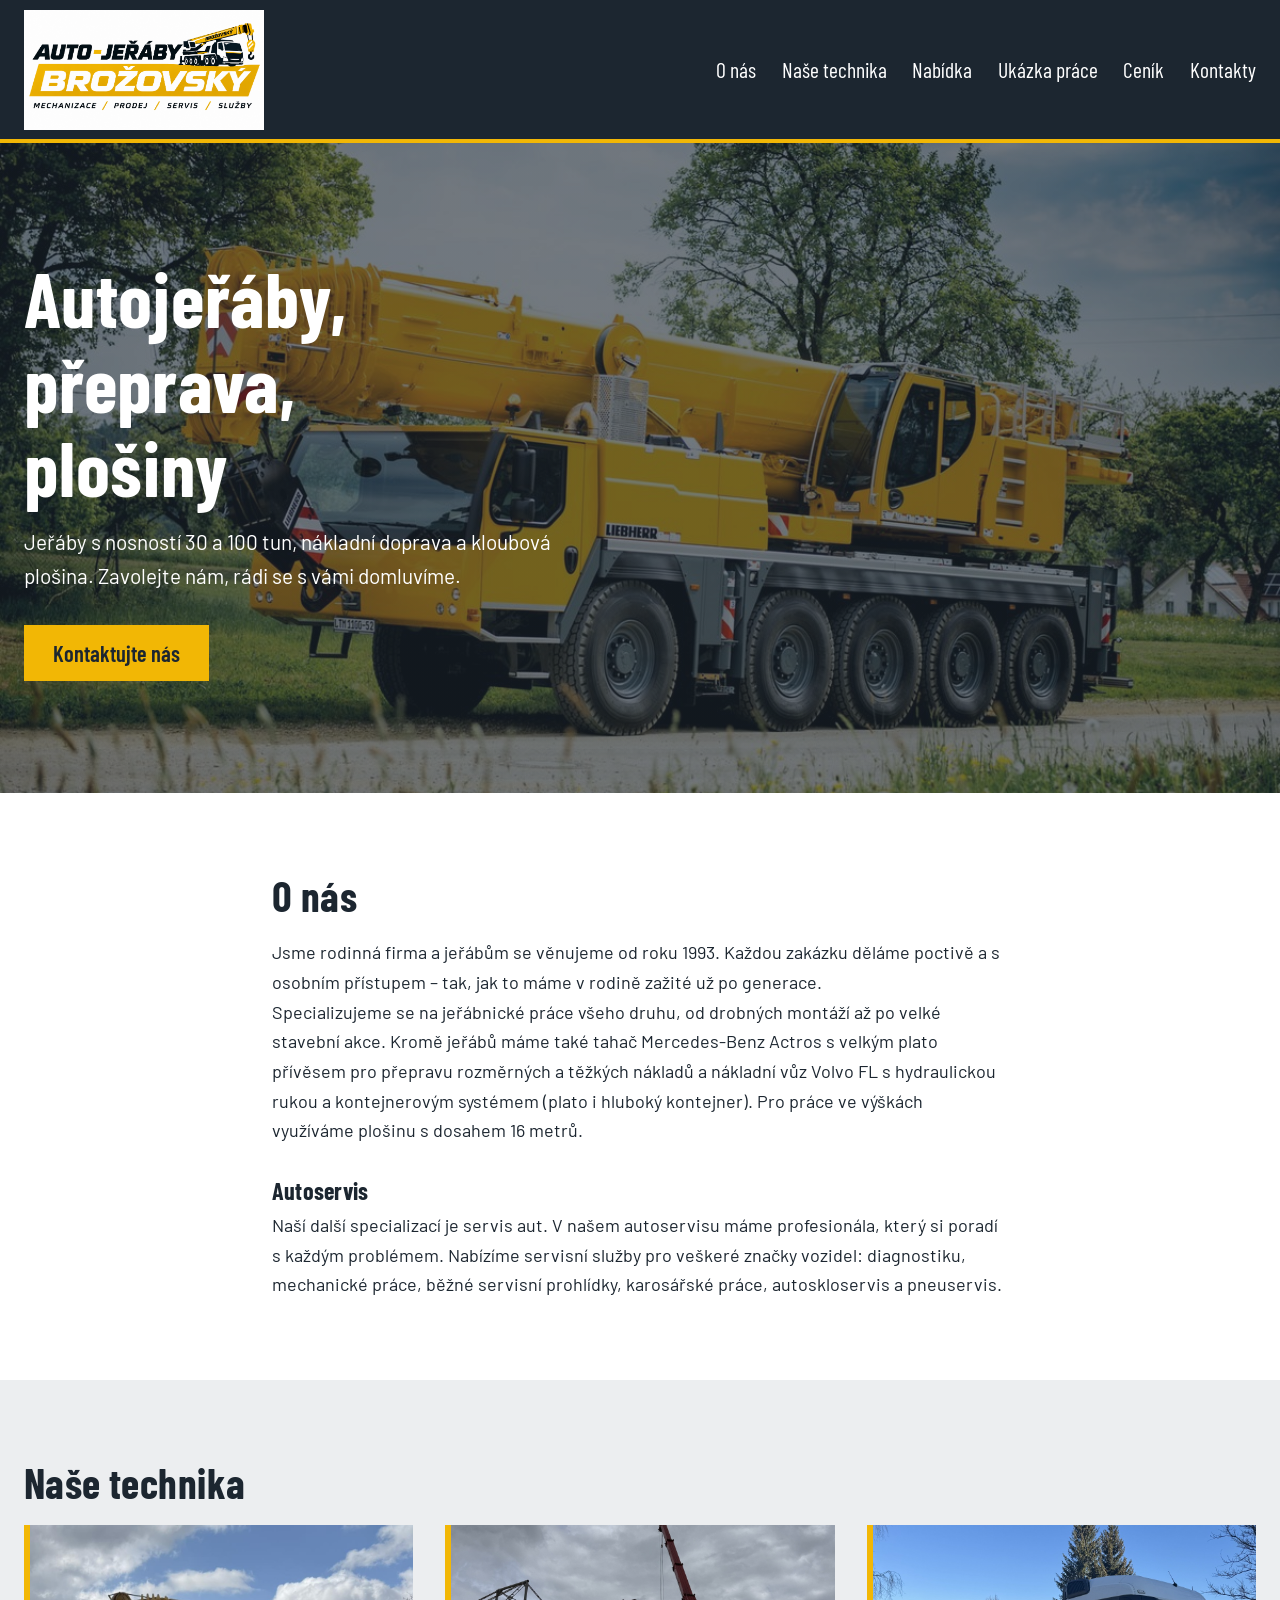
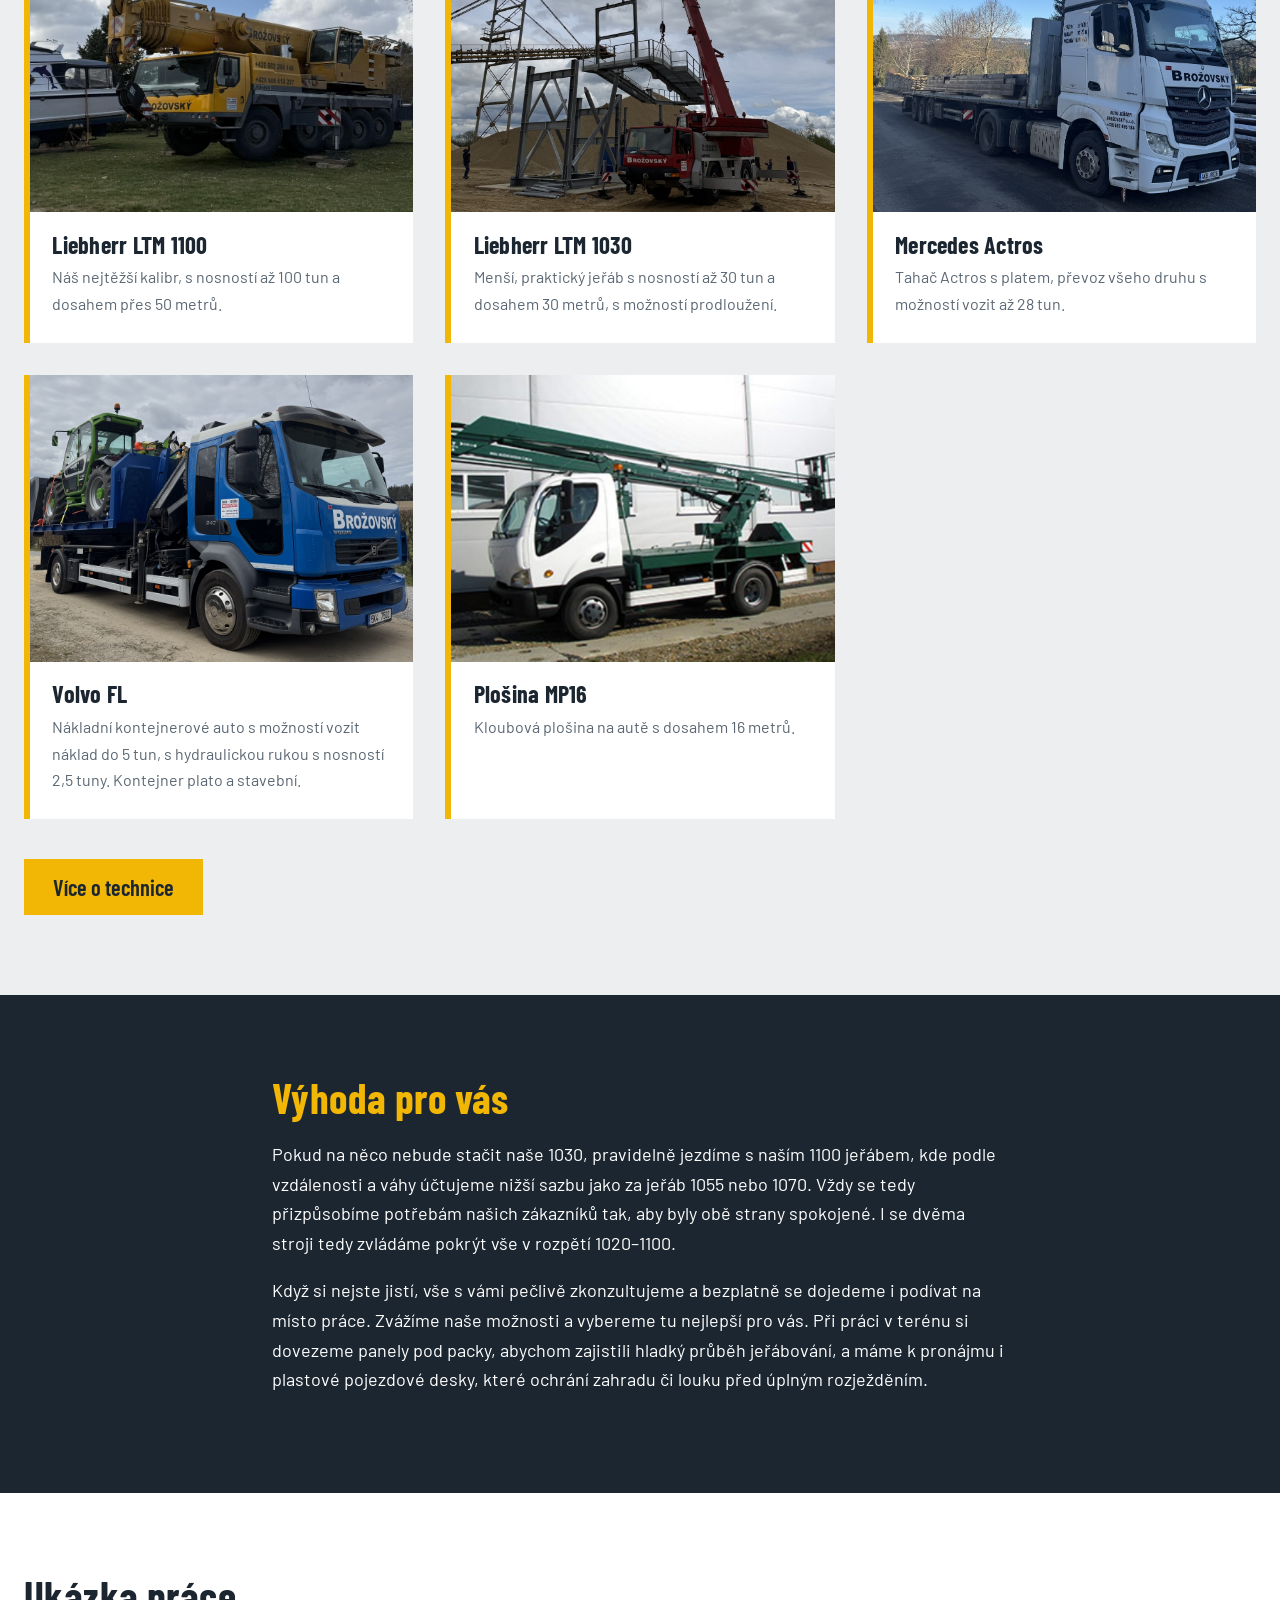
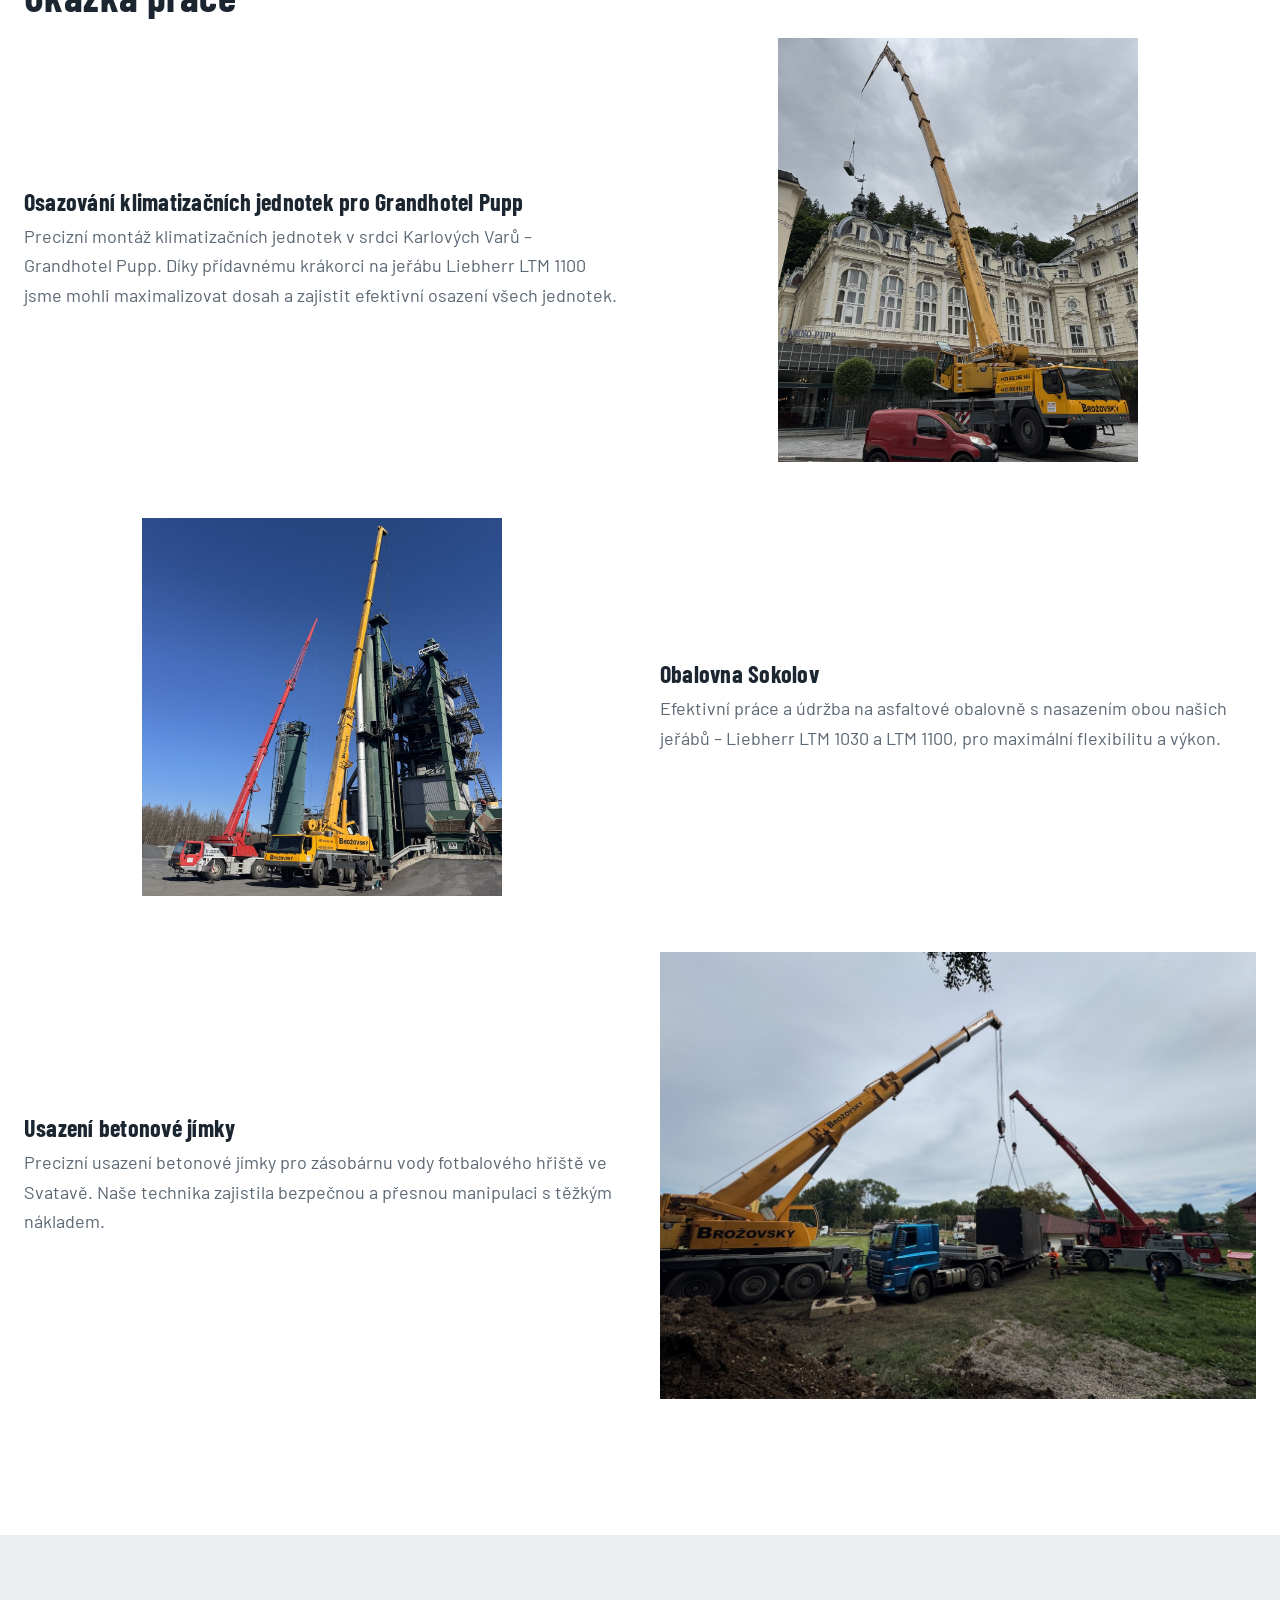
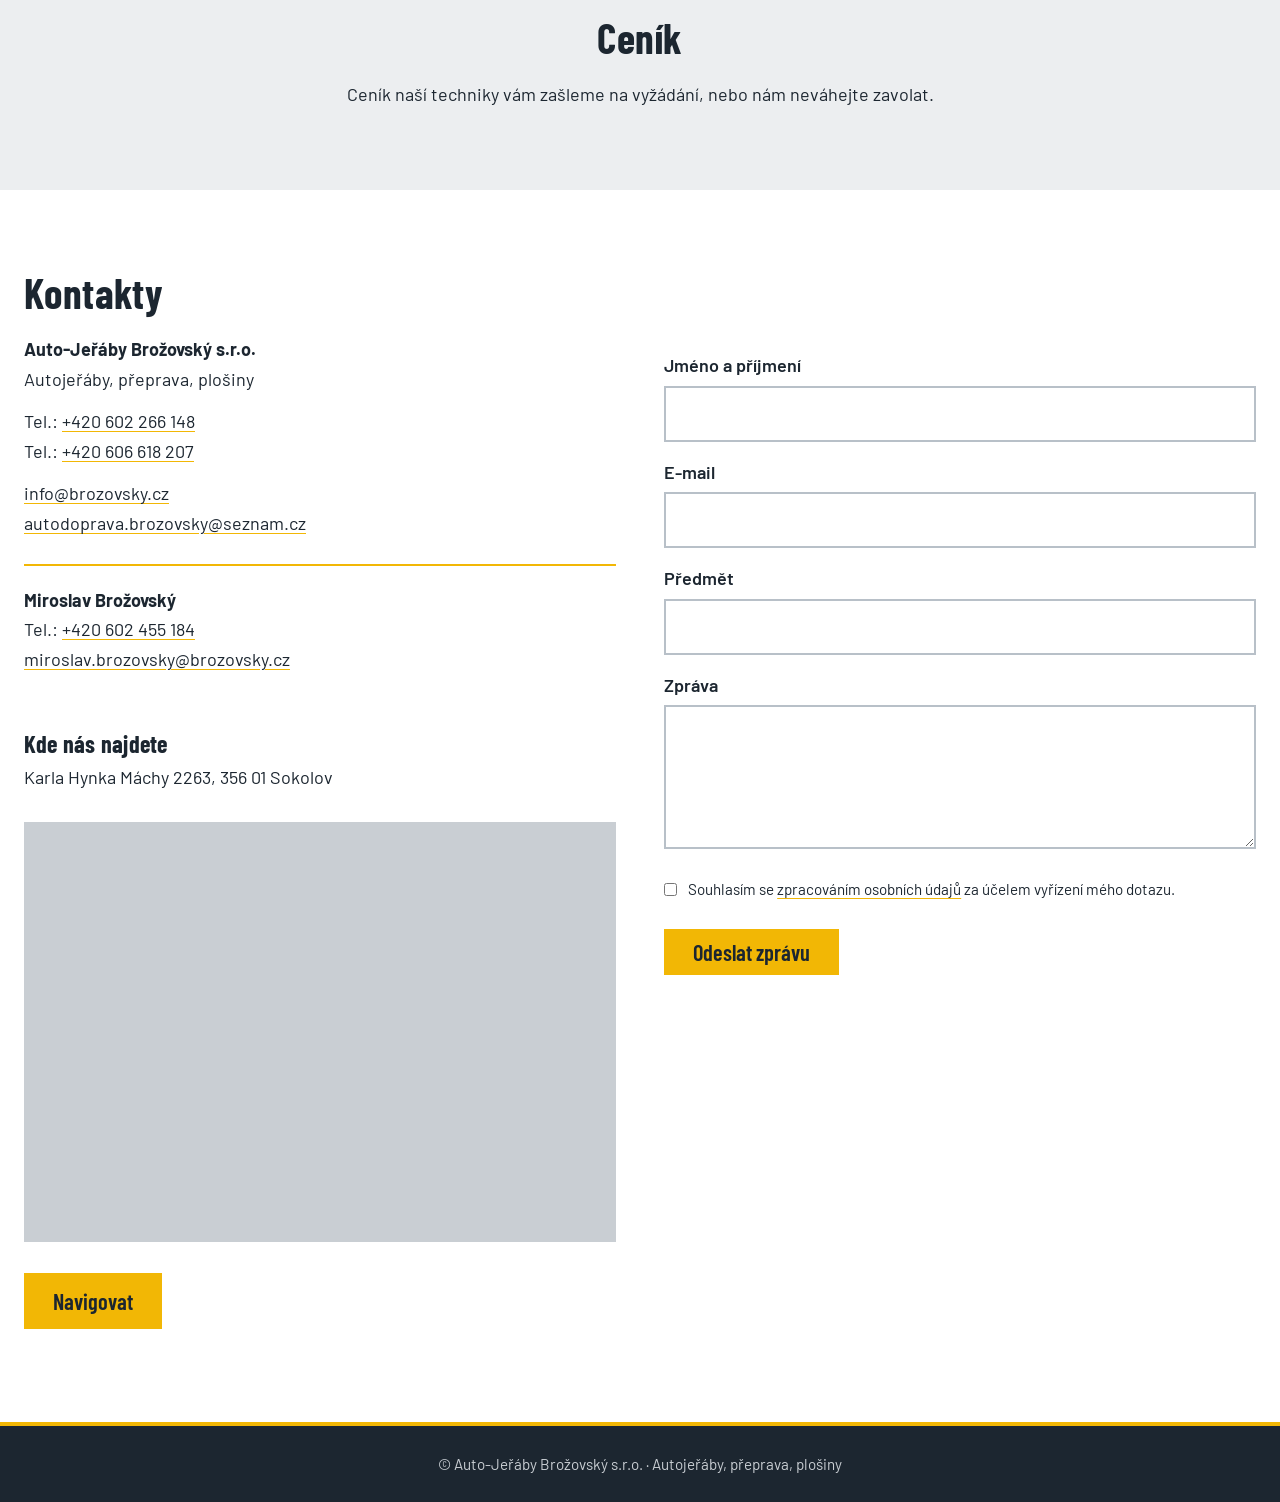
<file: index.html>
<!DOCTYPE html>
<html lang="cs">
<head>
<meta charset="UTF-8">
<meta name="viewport" content="width=device-width, initial-scale=1">
<title>Autojeřáby Brožovský s.r.o.</title>
<meta name="description" content="Autojeřáby, přeprava, plošiny. Liebherr LTM 1100 a LTM 1030, nákladní doprava a kloubová plošina.">
<link rel="preconnect" href="https://fonts.googleapis.com">
<link rel="preconnect" href="https://fonts.gstatic.com" crossorigin>
<link href="https://fonts.googleapis.com/css2?family=Barlow:wght@400;600&family=Barlow+Condensed:wght@500;600;700&display=swap" rel="stylesheet">
<link rel="stylesheet" href="style.css">
</head>
<body>
<header>
  <div class="hlavicka">
    <a class="logo" href="index.html"><img src="images/logo.png" alt="Autojeřáby Brožovský s.r.o."></a>
    <button class="menu-tlacitko" aria-label="Menu" aria-expanded="false">&#9776;</button>
    <nav aria-label="Hlavní menu">
      <ul>
        <li><a href="index.html#o-nas">O nás</a></li>
        <li><a href="technika.html">Naše technika</a></li>
        <li><a href="index.html#nabidka">Nabídka</a></li>
        <li><a href="index.html#ukazka-prace">Ukázka práce</a></li>
        <li><a href="index.html#cenik">Ceník</a></li>
        <li><a href="index.html#kontakty">Kontakty</a></li>
      </ul>
    </nav>
  </div>
</header>

<main>
<div class="uvod"><div>
  <h1>Autojeřáby, přeprava, plošiny</h1>
  <p>Jeřáby s nosností 30 a 100 tun, nákladní doprava a kloubová plošina. Zavolejte nám, rádi se s vámi domluvíme.</p>
  <a class="tlacitko" href="#kontakty">Kontaktujte nás</a>
</div></div>

<section id="o-nas">
  <div class="obal uzky">
    <h2>O nás</h2>
    <p>Jsme rodinná firma a jeřábům se věnujeme od roku 1993. Každou zakázku děláme poctivě a s osobním přístupem – tak, jak to máme v rodině zažité už po generace.</p>
    <p>Specializujeme se na jeřábnické práce všeho druhu, od drobných montáží až po velké stavební akce. Kromě jeřábů máme také tahač Mercedes-Benz Actros s velkým plato přívěsem pro přepravu rozměrných a těžkých nákladů a nákladní vůz Volvo FL s hydraulickou rukou a kontejnerovým systémem (plato i hluboký kontejner). Pro práce ve výškách využíváme plošinu s dosahem 16 metrů.</p>
    <h3 style="margin-top:2rem">Autoservis</h3>
    <p>Naší další specializací je servis aut. V našem autoservisu máme profesionála, který si poradí s každým problémem. Nabízíme servisní služby pro veškeré značky vozidel: diagnostiku, mechanické práce, běžné servisní prohlídky, karosářské práce, autoskloservis a pneuservis.</p>
  </div>
</section>

<section id="technika" class="svetla">
  <div class="obal">
    <h2>Naše technika</h2>
    <div class="mrizka">
      <article class="stroj">
        <div class="foto"><img src="images/technika1.jpg" alt="Liebherr LTM 1100"  onerror="this.style.display='none'"></div>
        <div class="text"><h3>Liebherr LTM 1100</h3><p>Náš nejtěžší kalibr, s nosností až 100 tun a dosahem přes 50 metrů.</p></div>
      </article>
      <article class="stroj">
        <div class="foto"><img src="images/technika2.jpg" alt="Liebherr LTM 1030"  onerror="this.style.display='none'"></div>
        <div class="text"><h3>Liebherr LTM 1030</h3><p>Menší, praktický jeřáb s nosností až 30 tun a dosahem 30 metrů, s možností prodloužení.</p></div>
      </article>
      <article class="stroj">
        <div class="foto"><img src="images/technika3.jpg" alt="Mercedes Actros"  onerror="this.style.display='none'"></div>
        <div class="text"><h3>Mercedes Actros</h3><p>Tahač Actros s platem, převoz všeho druhu s možností vozit až 28 tun.</p></div>
      </article>
      <article class="stroj">
        <div class="foto"><img src="images/technika4.jpg" alt="Volvo FL"  onerror="this.style.display='none'"></div>
        <div class="text"><h3>Volvo FL</h3><p>Nákladní kontejnerové auto s možností vozit náklad do 5 tun, s hydraulickou rukou s nosností 2,5 tuny. Kontejner plato a stavební.</p></div>
      </article>
      <article class="stroj">
        <div class="foto"><img src="images/technika5.jpg" alt="Plošina MP16"  onerror="this.style.display='none'"></div>
        <div class="text"><h3>Plošina MP16</h3><p>Kloubová plošina na autě s dosahem 16 metrů.</p></div>
      </article>
    </div>
    <p class="odkaz-vice"><a class="tlacitko" href="technika.html">Více o technice</a></p>
  </div>
</section>

<section id="nabidka" class="tmava nabidka">
  <div class="obal uzky">
    <h2>Výhoda pro vás</h2>
    <p>Pokud na něco nebude stačit naše 1030, pravidelně jezdíme s naším 1100 jeřábem, kde podle vzdálenosti a váhy účtujeme nižší sazbu jako za jeřáb 1055 nebo 1070. Vždy se tedy přizpůsobíme potřebám našich zákazníků tak, aby byly obě strany spokojené. I se dvěma stroji tedy zvládáme pokrýt vše v rozpětí 1020–1100.</p>
    <p>Když si nejste jistí, vše s vámi pečlivě zkonzultujeme a bezplatně se dojedeme i podívat na místo práce. Zvážíme naše možnosti a vybereme tu nejlepší pro vás. Při práci v terénu si dovezeme panely pod packy, abychom zajistili hladký průběh jeřábování, a máme k pronájmu i plastové pojezdové desky, které ochrání zahradu či louku před úplným rozježděním.</p>
  </div>
</section>

<section id="ukazka-prace">
  <div class="obal">
    <h2>Ukázka práce</h2>
    <div class="akce">
      <div class="foto"><img src="images/prace1.jpg" alt="Osazování klimatizačních jednotek pro Grandhotel Pupp"  onerror="this.style.display='none'"></div>
      <div><h3>Osazování klimatizačních jednotek pro Grandhotel Pupp</h3><p>Precizní montáž klimatizačních jednotek v srdci Karlových Varů – Grandhotel Pupp. Díky přídavnému krákorci na jeřábu Liebherr LTM 1100 jsme mohli maximalizovat dosah a zajistit efektivní osazení všech jednotek.</p></div>
    </div>
    <div class="akce">
      <div class="foto"><img src="images/prace2.jpg" alt="Obalovna Sokolov"  onerror="this.style.display='none'"></div>
      <div><h3>Obalovna Sokolov</h3><p>Efektivní práce a údržba na asfaltové obalovně s nasazením obou našich jeřábů – Liebherr LTM 1030 a LTM 1100, pro maximální flexibilitu a výkon.</p></div>
    </div>
    <div class="akce">
      <div class="foto"><img src="images/prace3.jpg" alt="Usazení betonové jímky"  onerror="this.style.display='none'"></div>
      <div><h3>Usazení betonové jímky</h3><p>Precizní usazení betonové jímky pro zásobárnu vody fotbalového hřiště ve Svatavě. Naše technika zajistila bezpečnou a přesnou manipulaci s těžkým nákladem.</p></div>
    </div>
  </div>
</section>

<section id="cenik" class="svetla">
  <div class="obal uzky stred">
    <h2>Ceník</h2>
    <p>Ceník naší techniky vám zašleme na vyžádání, nebo nám neváhejte zavolat.</p>
  </div>
</section>

<section id="kontakty">
  <div class="obal">
    <h2>Kontakty</h2>
    <div class="kontakt-mrizka">
      <div>
        <p><strong>Auto-Jeřáby Brožovský s.r.o.</strong><br>Autojeřáby, přeprava, plošiny</p>
        <p>Tel.: <a href="tel:+420602266148">+420 602 266 148</a><br>Tel.: <a href="tel:+420606618207">+420 606 618 207</a></p>
        <p><a href="mailto:info@brozovsky.cz">info@brozovsky.cz</a><br><a href="mailto:autodoprava.brozovsky@seznam.cz">autodoprava.brozovsky@seznam.cz</a></p>
        <div class="osoba">
          <p><strong>Miroslav Brožovský</strong><br>Tel.: <a href="tel:+420602455184">+420 602 455 184</a><br><a href="mailto:miroslav.brozovsky@brozovsky.cz">miroslav.brozovsky@brozovsky.cz</a></p>
          <div class="mapa">
  <h3>Kde nás najdete</h3>
  <p>Karla Hynka Máchy 2263, 356 01 Sokolov</p>
  <iframe src="https://www.openstreetmap.org/export/embed?bbox=12.655729651451113%2C50.181049716160544%2C12.657982707023622%2C50.18221079253644&amp;layer=mapnik&amp;marker=50.181630%2C12.656856" title="Mapa s naším sídlem" loading="lazy"></iframe>
  <p><a class="tlacitko" href="https://www.google.com/maps/search/?api=1&query=50.181630,12.656856" target="_blank" rel="noopener">Navigovat</a></p>
</div>
        </div>
      </div>
   <form id="kontaktni-formular">
  <input type="hidden" name="access_key" value="8b8368d8-e6be-48b9-b984-622ae5d88ae0">
  <input type="checkbox" name="botcheck" style="display:none" tabindex="-1" autocomplete="off">
  <label for="jmeno">Jméno a příjmení</label>
  <input id="jmeno" name="name" type="text" required autocomplete="name">
  <label for="email">E-mail</label>
  <input id="email" name="email" type="email" required autocomplete="email">
  <label for="predmet">Předmět</label>
  <input id="predmet" name="subject" type="text" required>
  <label for="zprava">Zpráva</label>
  <textarea id="zprava" name="message" required></textarea>
  <label class="souhlas">
  <input type="checkbox" name="souhlas" required>
  <span>Souhlasím se <a href="zasady.html" target="_blank">zpracováním osobních údajů</a> za účelem vyřízení mého dotazu.</span>
</label>
  <button class="tlacitko" type="submit">Odeslat zprávu</button>
  <p id="stav" role="status"></p>
</form>
    </div>
  </div>
</section>
</main>
<footer>© Auto-Jeřáby Brožovský s.r.o. · Autojeřáby, přeprava, plošiny</footer>
<script src="script.js"></script>
</body>
</html>
</file>
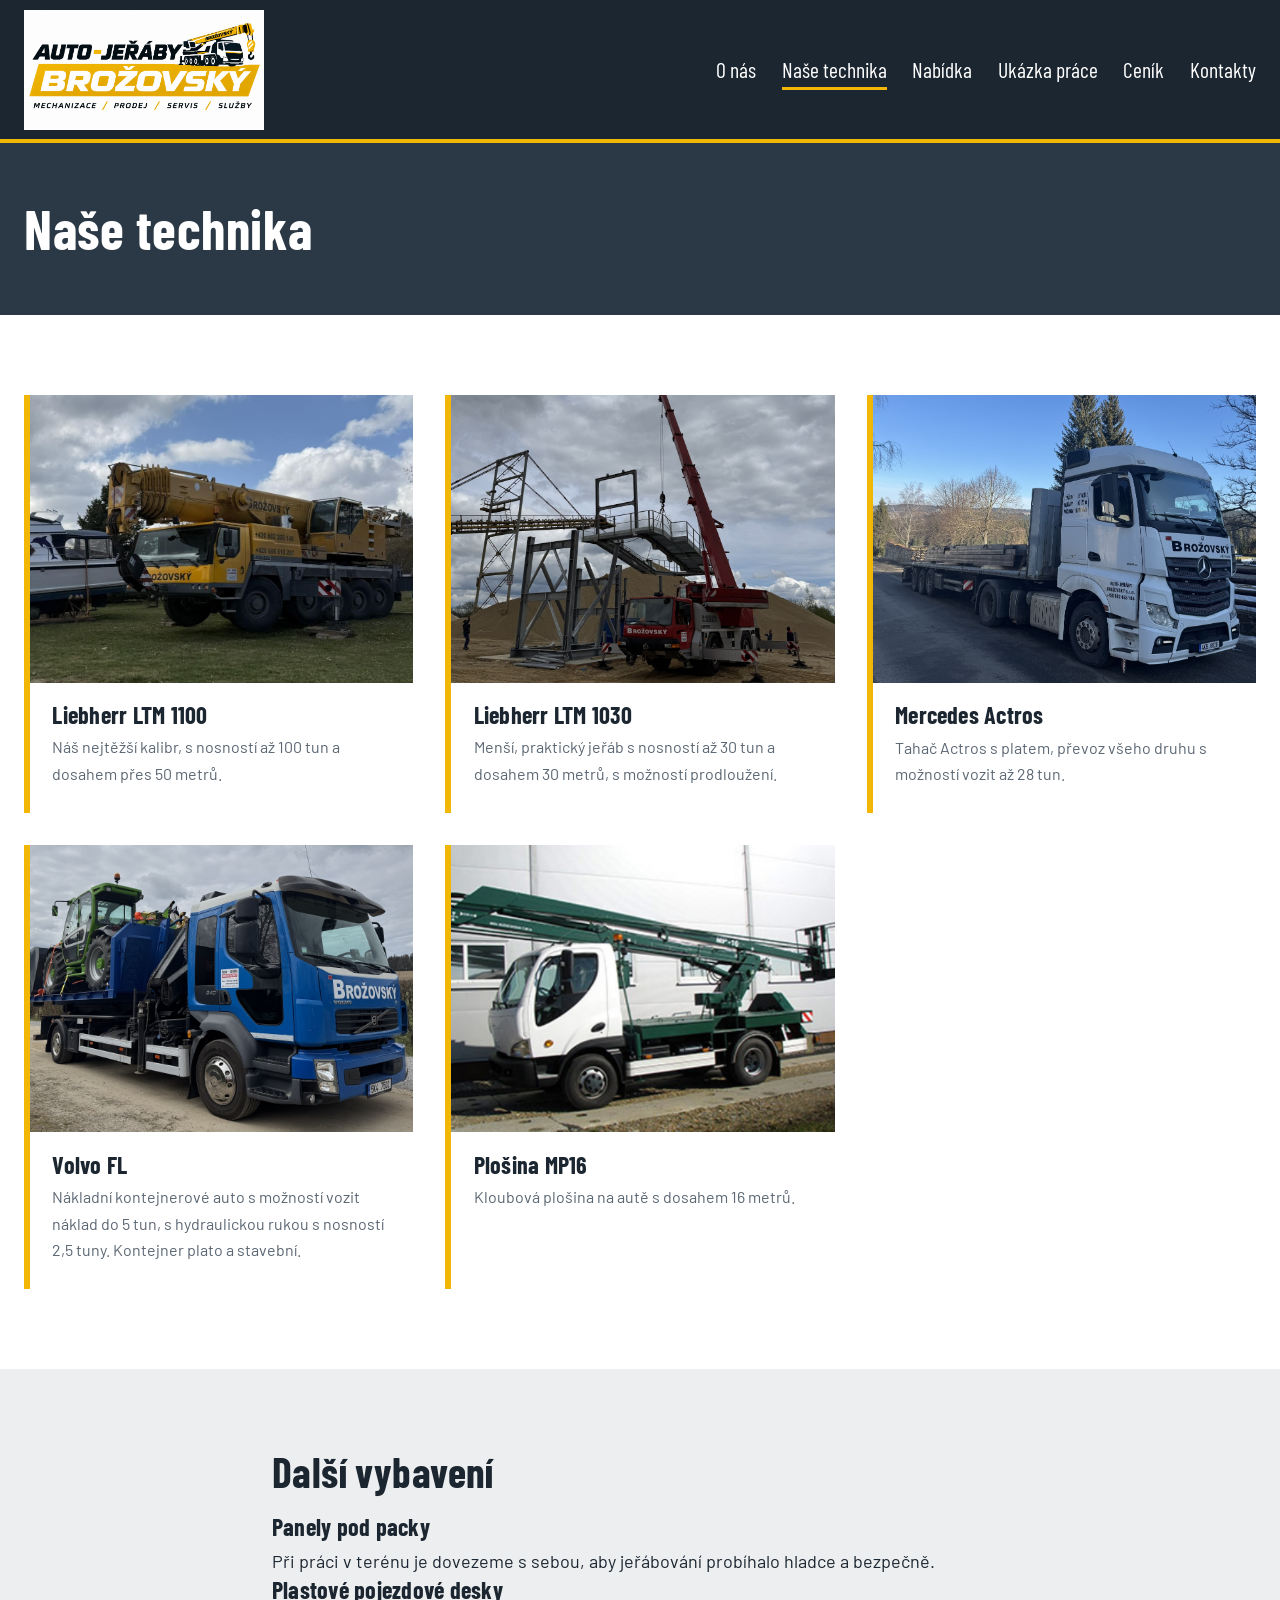
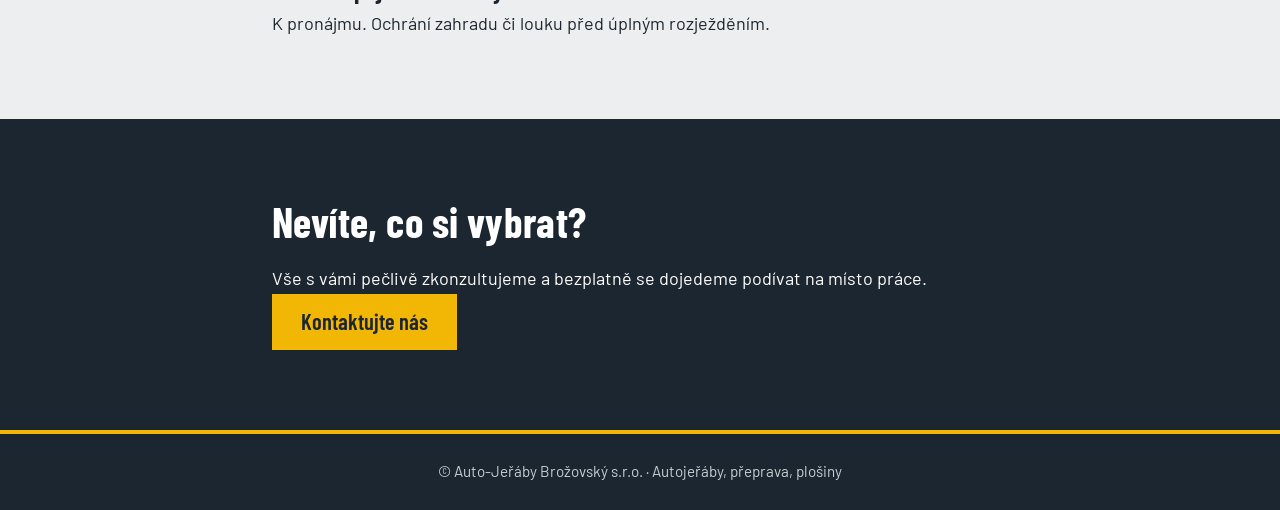
<file: technika.html>
<!DOCTYPE html>
<html lang="cs">
<head>
<meta charset="UTF-8">
<meta name="viewport" content="width=device-width, initial-scale=1">
<title>Naše technika – Autojeřáby Brožovský s.r.o.</title>
<meta name="description" content="Autojeřáby, přeprava, plošiny. Liebherr LTM 1100 a LTM 1030, nákladní doprava a kloubová plošina.">
<link rel="preconnect" href="https://fonts.googleapis.com">
<link rel="preconnect" href="https://fonts.gstatic.com" crossorigin>
<link href="https://fonts.googleapis.com/css2?family=Barlow:wght@400;600&family=Barlow+Condensed:wght@500;600;700&display=swap" rel="stylesheet">
<link rel="stylesheet" href="style.css">
</head>
<body>
<header>
  <div class="hlavicka">
    <a class="logo" href="index.html"><img src="images/logo.png" alt="Autojeřáby Brožovský s.r.o."></a>
    <button class="menu-tlacitko" aria-label="Menu" aria-expanded="false">&#9776;</button>
    <nav aria-label="Hlavní menu">
      <ul>
        <li><a href="index.html#o-nas">O nás</a></li>
        <li><a href="technika.html" aria-current="page">Naše technika</a></li>
        <li><a href="index.html#nabidka">Nabídka</a></li>
        <li><a href="index.html#ukazka-prace">Ukázka práce</a></li>
        <li><a href="index.html#cenik">Ceník</a></li>
        <li><a href="index.html#kontakty">Kontakty</a></li>
      </ul>
    </nav>
  </div>
</header>

<div class="stranka-hlavicka"><h1>Naše technika</h1></div>
<main>
<section>
  <div class="obal">
    <div class="mrizka">
      <article class="stroj">
        <div class="foto"><img src="images/technika1.jpg" alt="Liebherr LTM 1100"  onerror="this.style.display='none'"></div>
        <div class="text"><h3>Liebherr LTM 1100</h3><p>Náš nejtěžší kalibr, s nosností až 100 tun a dosahem přes 50 metrů.</p></div>
      </article>
      <article class="stroj">
        <div class="foto"><img src="images/technika2.jpg" alt="Liebherr LTM 1030"  onerror="this.style.display='none'"></div>
        <div class="text"><h3>Liebherr LTM 1030</h3><p>Menší, praktický jeřáb s nosností až 30 tun a dosahem 30 metrů, s možností prodloužení.</p></div>
      </article>
      <article class="stroj">
        <div class="foto"><img src="images/technika3.jpg" alt="Mercedes Actros"  onerror="this.style.display='none'"></div>
        <div class="text"><h3>Mercedes Actros</h3><p>Tahač Actros s platem, převoz všeho druhu s možností vozit až 28 tun.</p></div>
      </article>
      <article class="stroj">
        <div class="foto"><img src="images/technika4.jpg" alt="Volvo FL"  onerror="this.style.display='none'"></div>
        <div class="text"><h3>Volvo FL</h3><p>Nákladní kontejnerové auto s možností vozit náklad do 5 tun, s hydraulickou rukou s nosností 2,5 tuny. Kontejner plato a stavební.</p></div>
      </article>
      <article class="stroj">
        <div class="foto"><img src="images/technika5.jpg" alt="Plošina MP16"  onerror="this.style.display='none'"></div>
        <div class="text"><h3>Plošina MP16</h3><p>Kloubová plošina na autě s dosahem 16 metrů.</p></div>
      </article>
    </div>
  </div>
</section>

<section class="svetla">
  <div class="obal uzky">
    <h2>Další vybavení</h2>
    <h3>Panely pod packy</h3>
    <p>Při práci v terénu je dovezeme s sebou, aby jeřábování probíhalo hladce a bezpečně.</p>
    <h3>Plastové pojezdové desky</h3>
    <p>K pronájmu. Ochrání zahradu či louku před úplným rozježděním.</p>
  </div>
</section>

<section class="tmava">
  <div class="obal uzky">
    <h2>Nevíte, co si vybrat?</h2>
    <p>Vše s vámi pečlivě zkonzultujeme a bezplatně se dojedeme podívat na místo práce.</p>
    <p><a class="tlacitko" href="index.html#kontakty">Kontaktujte nás</a></p>
  </div>
</section>
</main>
<footer>© Auto-Jeřáby Brožovský s.r.o. · Autojeřáby, přeprava, plošiny</footer>
<script src="script.js"></script>
</body>
</html>
</file>
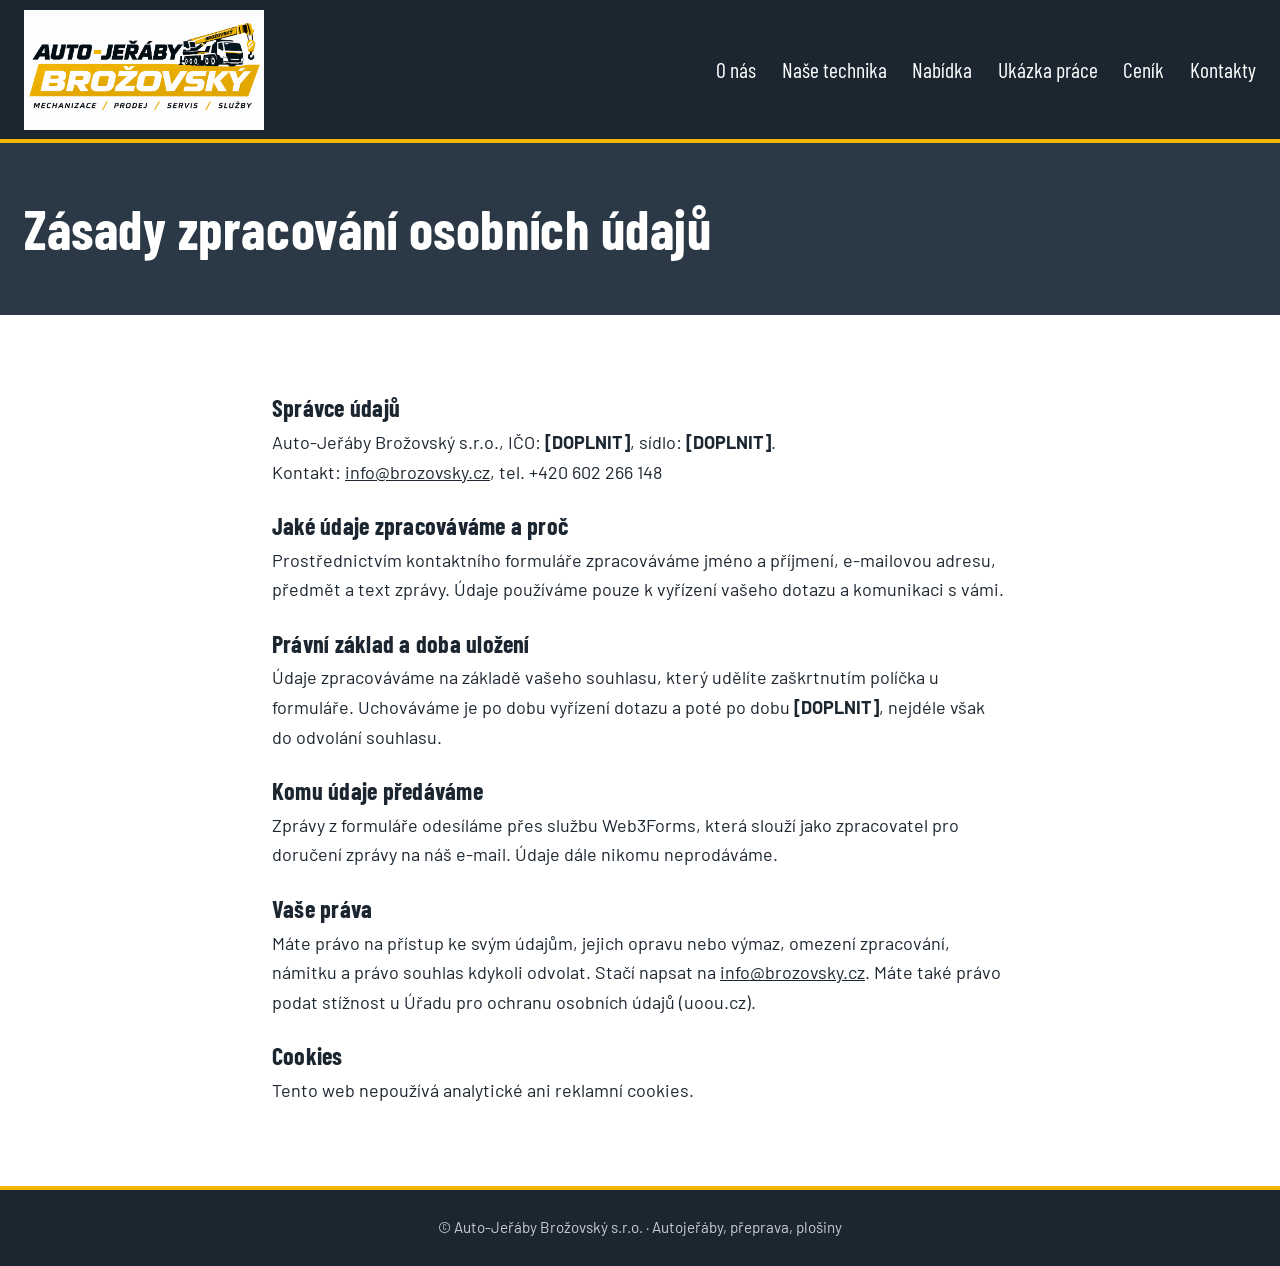
<file: zasady.html>
<!DOCTYPE html>
<html lang="cs">
<head>
<meta charset="UTF-8">
<meta name="viewport" content="width=device-width, initial-scale=1">
<title>Zásady zpracování osobních údajů – Autojeřáby Brožovský s.r.o.</title>
<meta name="description" content="Autojeřáby, přeprava, plošiny. Liebherr LTM 1100 a LTM 1030, nákladní doprava a kloubová plošina.">
<link rel="preconnect" href="https://fonts.googleapis.com">
<link rel="preconnect" href="https://fonts.gstatic.com" crossorigin>
<link href="https://fonts.googleapis.com/css2?family=Barlow:wght@400;600&family=Barlow+Condensed:wght@500;600;700&display=swap" rel="stylesheet">
<link rel="stylesheet" href="style.css">
</head>
<body>
<header>
  <div class="hlavicka">
    <a class="logo" href="index.html"><img src="images/logo.png" alt="Autojeřáby Brožovský s.r.o."></a>
    <button class="menu-tlacitko" aria-label="Menu" aria-expanded="false">&#9776;</button>
    <nav aria-label="Hlavní menu">
      <ul>
        <li><a href="index.html#o-nas">O nás</a></li>
        <li><a href="technika.html">Naše technika</a></li>
        <li><a href="index.html#nabidka">Nabídka</a></li>
        <li><a href="index.html#ukazka-prace">Ukázka práce</a></li>
        <li><a href="index.html#cenik">Ceník</a></li>
        <li><a href="index.html#kontakty">Kontakty</a></li>
      </ul>
    </nav>
  </div>
</header>

<div class="stranka-hlavicka"><h1>Zásady zpracování osobních údajů</h1></div>
<main>
<section>
  <div class="obal uzky">
    <h3>Správce údajů</h3>
    <p>Auto-Jeřáby Brožovský s.r.o., IČO: <strong>[DOPLNIT]</strong>, sídlo: <strong>[DOPLNIT]</strong>.<br>
    Kontakt: <a href="mailto:info@brozovsky.cz">info@brozovsky.cz</a>, tel. +420 602 266 148</p>

    <h3 style="margin-top:1.6rem">Jaké údaje zpracováváme a proč</h3>
    <p>Prostřednictvím kontaktního formuláře zpracováváme jméno a příjmení, e-mailovou adresu, předmět a text zprávy. Údaje používáme pouze k vyřízení vašeho dotazu a komunikaci s vámi.</p>

    <h3 style="margin-top:1.6rem">Právní základ a doba uložení</h3>
    <p>Údaje zpracováváme na základě vašeho souhlasu, který udělíte zaškrtnutím políčka u formuláře. Uchováváme je po dobu vyřízení dotazu a poté po dobu <strong>[DOPLNIT]</strong>, nejdéle však do odvolání souhlasu.</p>

    <h3 style="margin-top:1.6rem">Komu údaje předáváme</h3>
    <p>Zprávy z formuláře odesíláme přes službu Web3Forms, která slouží jako zpracovatel pro doručení zprávy na náš e-mail. Údaje dále nikomu neprodáváme.</p>

    <h3 style="margin-top:1.6rem">Vaše práva</h3>
    <p>Máte právo na přístup ke svým údajům, jejich opravu nebo výmaz, omezení zpracování, námitku a právo souhlas kdykoli odvolat. Stačí napsat na <a href="mailto:info@brozovsky.cz">info@brozovsky.cz</a>. Máte také právo podat stížnost u Úřadu pro ochranu osobních údajů (uoou.cz).</p>

    <h3 style="margin-top:1.6rem">Cookies</h3>
    <p>Tento web nepoužívá analytické ani reklamní cookies.</p>
  </div>
</section>
</main>
<footer>© Auto-Jeřáby Brožovský s.r.o. · Autojeřáby, přeprava, plošiny</footer>
<script src="script.js"></script>
</body>
</html>
</file>
<file: style.css>
:root{
  --ocel:#1c2630;
  --ocel-2:#2b3946;
  --zluta:#f2b705;
  --beton:#eceef0;
  --bila:#ffffff;
  --text:#1c2630;
  --sedá:#5b6773;
}
*{box-sizing:border-box;margin:0;padding:0}
html{scroll-behavior:smooth;scroll-padding-top:var(--hlavicka,110px)}
body{font-family:'Barlow',Arial,sans-serif;color:var(--text);background:var(--bila);line-height:1.65;font-size:18px}
h1,h2,h3{font-family:'Barlow Condensed','Arial Narrow',sans-serif;line-height:1.1;letter-spacing:.01em}
h2{font-size:2.6rem;margin-bottom:1.2rem}
h3{font-size:1.5rem;margin-bottom:.4rem}
a{color:inherit}
:focus-visible{outline:3px solid var(--zluta);outline-offset:3px}

/* HLAVIČKA */
header{background:var(--ocel);position:sticky;top:0;z-index:50;border-bottom:4px solid var(--zluta)}
.hlavicka{max-width:1300px;margin:0 auto;display:flex;align-items:center;gap:2rem;padding:.6rem 1.5rem}
.logo{flex:0 0 33%;max-width:33%;display:block}
.logo img{display:block;width:100%;height:auto;max-height:120px;object-fit:contain;object-position:left center}
nav{flex:1}
nav ul{list-style:none;display:flex;justify-content:flex-end;flex-wrap:wrap;gap:.2rem 1.6rem}
nav a{color:var(--bila);text-decoration:none;font-family:'Barlow Condensed',sans-serif;font-size:1.35rem;padding:.3rem 0;border-bottom:3px solid transparent}
nav a:hover,nav a[aria-current="page"]{border-bottom-color:var(--zluta)}
.menu-tlacitko{display:none;background:none;border:2px solid var(--zluta);color:var(--bila);font-size:1.6rem;padding:.1rem .7rem;cursor:pointer;margin-left:auto}

/* ÚVOD */
.uvod{background:linear-gradient(rgba(28,38,48,.62),rgba(28,38,48,.62)),url('images/uvod.jpg') center/cover,var(--ocel-2);color:var(--bila);padding:7rem 1.5rem}
.uvod div{max-width:1300px;margin:0 auto}
.uvod h1{font-size:clamp(2.8rem,6vw,5rem);max-width:14ch;margin-bottom:1rem}
.uvod p{font-size:1.3rem;max-width:34rem;margin-bottom:2rem}
.tlacitko{display:inline-block;background:var(--zluta);color:var(--ocel);text-decoration:none;font-family:'Barlow Condensed',sans-serif;font-size:1.4rem;font-weight:600;padding:.6rem 1.8rem;border:0;cursor:pointer}
.tlacitko:hover{background:#ffd23d}

/* SEKCE */
section{padding:5rem 1.5rem}
.obal{max-width:1300px;margin:0 auto}
.uzky{max-width:46rem}
.svetla{background:var(--beton)}
.tmava{background:var(--ocel);color:var(--bila)}
.stranka-hlavicka{background:var(--ocel-2);color:var(--bila);padding:3.5rem 1.5rem}
.stranka-hlavicka h1{font-size:3.4rem;max-width:1300px;margin:0 auto}

/* TECHNIKA */
.mrizka{display:grid;grid-template-columns:repeat(auto-fit,minmax(300px,1fr));gap:2rem}
.stroj{background:var(--bila);border-left:6px solid var(--zluta)}
.foto{aspect-ratio:4/3;background:#c9ced3;overflow:hidden}
.foto img{width:100%;height:100%;object-fit:cover;display:block}
.stroj .text{padding:1.2rem 1.4rem 1.6rem}
.stroj p{color:var(--sedá);font-size:1rem}
.odkaz-vice{margin-top:2.5rem}

/* NABÍDKA */
.nabidka p{margin-bottom:1.1rem}
.nabidka h2{color:var(--zluta)}

/* UKÁZKA PRÁCE */
.akce{display:grid;grid-template-columns:1fr 1fr;gap:2.5rem;align-items:center;margin-bottom:3.5rem}
.akce:nth-child(even) .foto{order:2}
.akce .foto{aspect-ratio:auto;background:none}
.akce .foto img{height:auto}
.akce p{color:var(--sedá)}

/* KONTAKT */
.kontakt-mrizka{display:grid;grid-template-columns:1fr 1fr;gap:3rem}
.kontakt-mrizka p{margin-bottom:.8rem}
.kontakt-mrizka a{text-decoration-color:var(--zluta);text-underline-offset:3px}
.osoba{margin-top:1.6rem;padding-top:1.2rem;border-top:2px solid var(--zluta)}
form label{display:block;font-weight:600;margin:1rem 0 .3rem}
form input,form textarea{width:100%;font:inherit;padding:.7rem .8rem;border:2px solid #b8c0c8;background:var(--bila)}
form textarea{min-height:9rem;resize:vertical}
form button{margin-top:1.4rem}
#stav{margin-top:1rem;font-weight:600}

footer{background:var(--ocel);color:#c9ced3;padding:1.6rem 1.5rem;text-align:center;font-size:.95rem;border-top:4px solid var(--zluta)}

@media (max-width:900px){
  .hlavicka{flex-wrap:wrap}
  .logo{flex:0 0 60%;max-width:60%}
  .menu-tlacitko{display:block}
  nav{flex:1 0 100%;display:none}
  nav.otevrene{display:block}
  nav ul{flex-direction:column;gap:.3rem;padding-bottom:.8rem}
  .akce,.kontakt-mrizka{grid-template-columns:1fr}
  .akce:nth-child(even) .foto{order:0}
  section{padding:3.5rem 1.2rem}
}
@media (prefers-reduced-motion:reduce){html{scroll-behavior:auto}}

.stred{text-align:center}

.akce:nth-of-type(-n+2) .foto{max-width:360px;justify-self:center}

form .souhlas{display:flex;gap:.7rem;align-items:flex-start;font-weight:400;font-size:.95rem;margin-top:1.2rem}
form .souhlas input{width:auto;margin-top:.35rem}

.mapa{margin-top:3.5rem}
.mapa iframe{width:100%;height:420px;border:0;margin:1rem 0 1.4rem;background:#c9ced3}
@media (max-width:900px){.mapa iframe{height:320px}}
</file>
